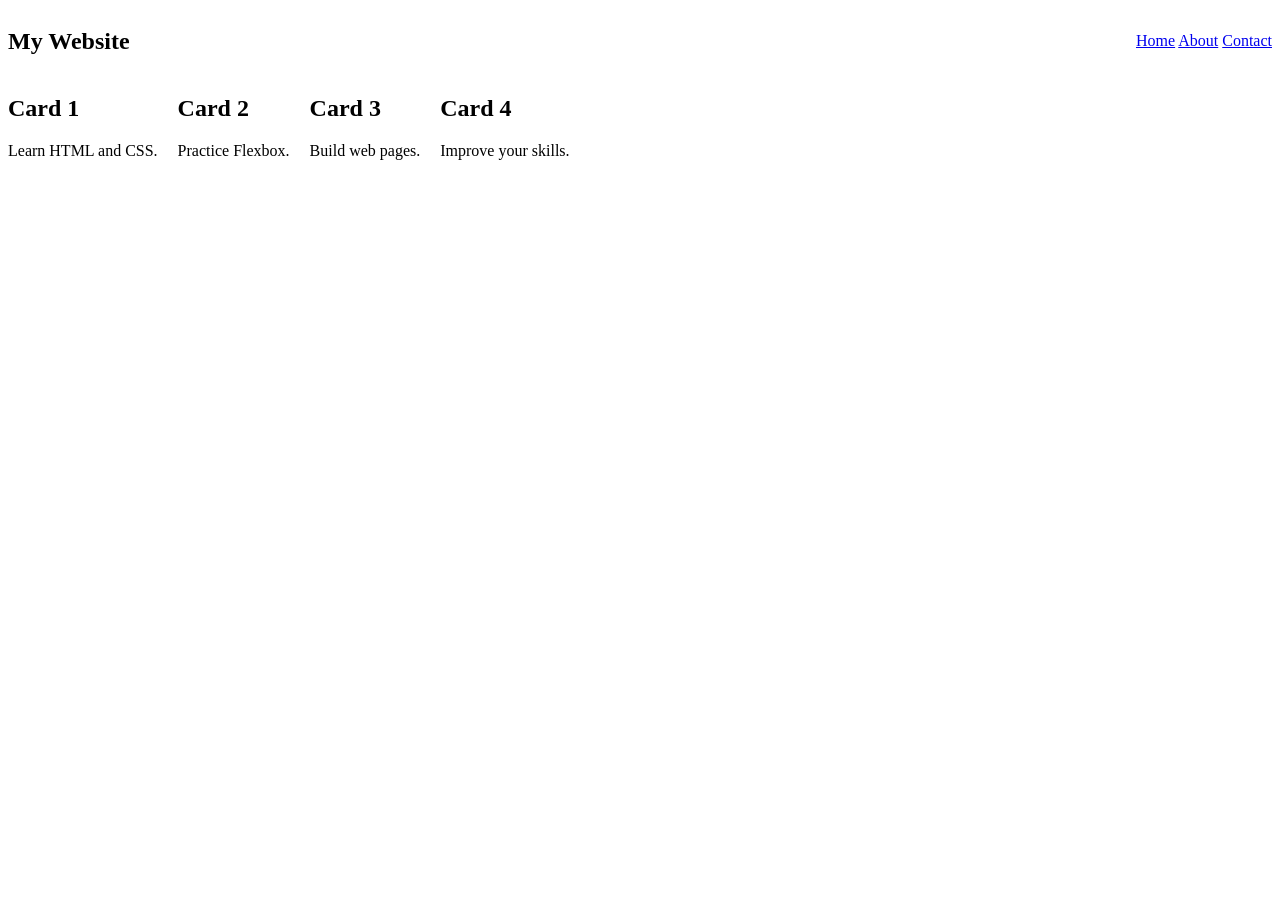
<file: ex00/index.html>
<!DOCTYPE html>
<html lang="en">
	<head>
		<meta charset="UTF-8">
		<meta name="viewport" content="width=device-width , initial-scale=1.0">
		<title> Flexbox Layout</title>
		<link rel="stylesheet" href="style.css">
	</head>
	<body>
		<nav class="nav-container">

    
			<h1>My Website</h1>

    
			<div>
       
				<a href="#">Home</a>
       
				<a href="#">About</a>
       
				<a href="#">Contact</a>
 
			</div>


		</nav>
		<div class="card-container">
			<div class="card">
       
				<h2>Card 1</h2>
       
				<p>Learn HTML and CSS.</p>
 
			</div>

  
			<div class="card">
      
				<h2>Card 2</h2>
     
				<p>Practice Flexbox.</p>
   
			</div>

 
			<div class="card">
        
				<h2>Card 3</h2>

				<p>Build web pages.</p>
 
			</div>

   
			<div class="card">
     
				<h2>Card 4</h2>
      
				<p>Improve your skills.</p>
   
			</div>


		</div>
	</body>
</html>
</file>
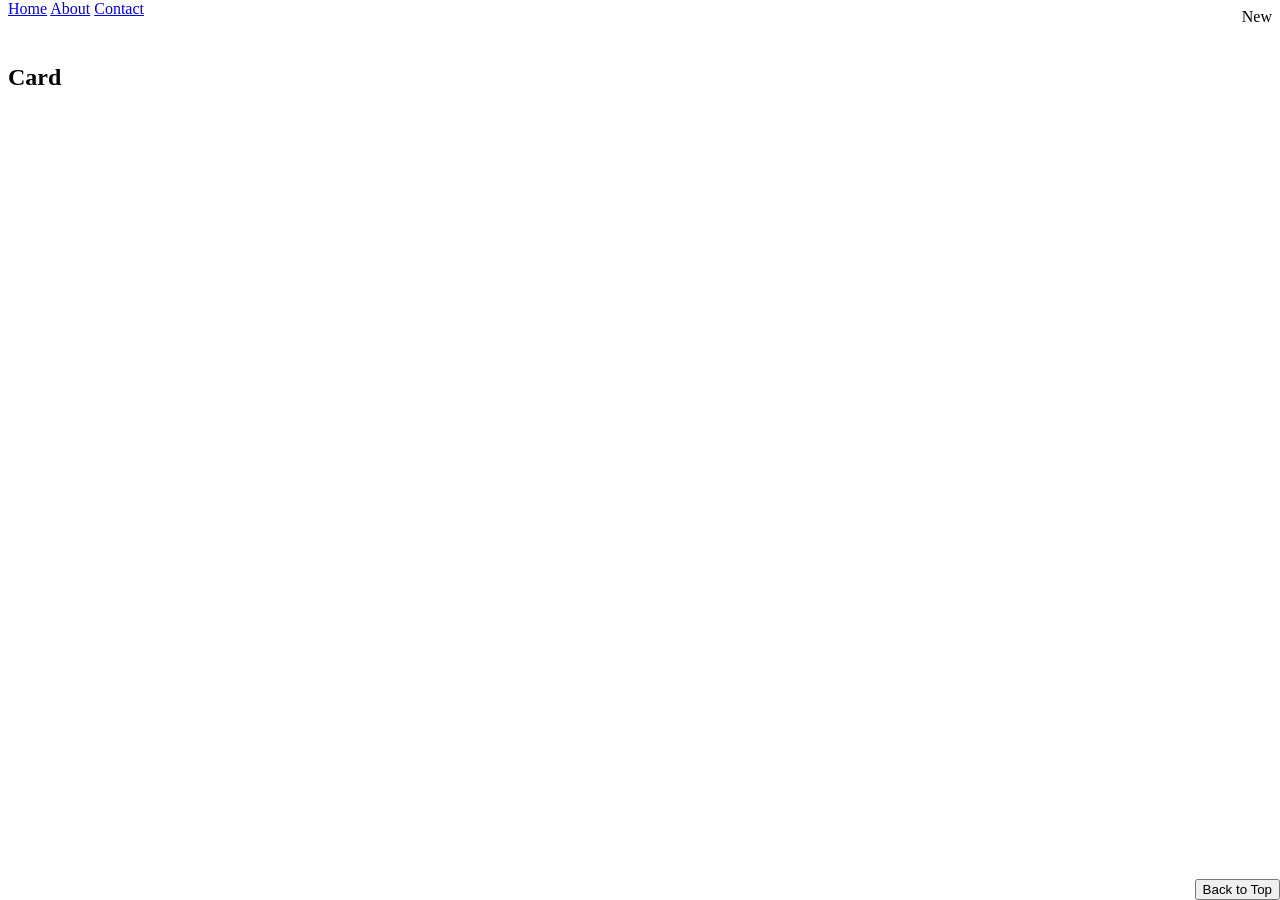
<file: ex01/index.html>
<!DOCTYPE html>
<html lang="en">

	<head>
 
		<meta charset="UTF-8">
   
		<title>Positioning</title>
  
		<link rel="stylesheet" href="style.css">

	</head>

	<body>

  
		<nav>
     
			<a href="#">Home</a>
      
			<a href="#">About</a>
     
			<a href="#">Contact</a>

		</nav>

 
		<div class="card">
      
			<span class="badge">New</span>
			<br>
			<br>
			<h2>Card</h2>
 
		</div>


		<button class="back-to-top">Back to Top</button>


	</body>
</html>
</file>
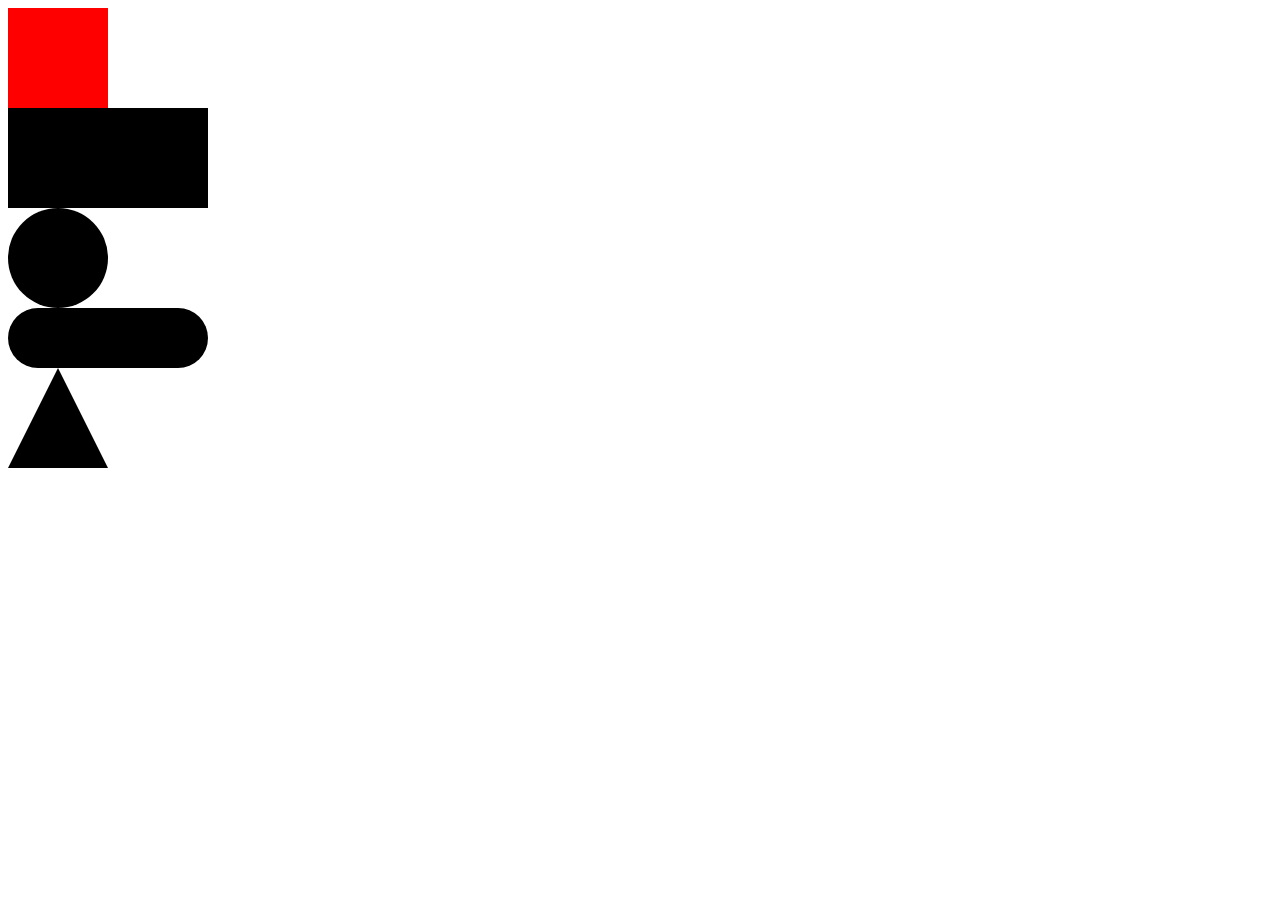
<file: ex02/index.html>
<!DOCTYPE html>
<html>
	<head>
		<meta charset="UTF-8">
		<title> CSS Shapes </title>
		<link rel="stylesheet" href="style.css">
	</head>
	<body>
		
		<div class="square"></div>

 
		<div class="rectangle"></div>


		<div class="circle"></div>


		<div class="pill"></div>


		<div class="triangle"></div>

	</body>
</html>
</file>
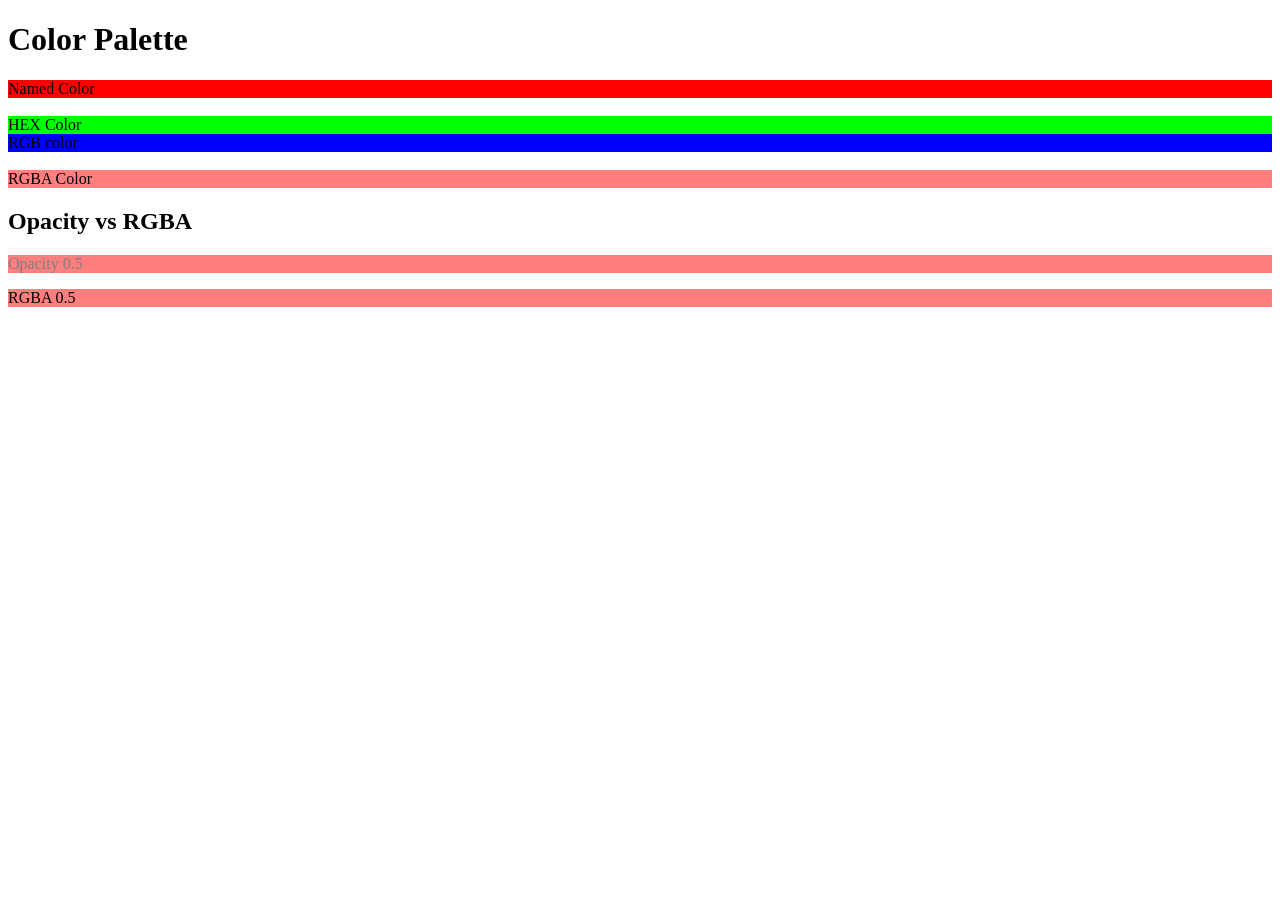
<file: ex03/index.html>
<!DOCTYPE html>
<html lang="en">
	<head>
		<meta charset="UTF-8">
		<title>Colors & Opacity</title>
		<link rel="stylesheet" href="style.css">
	</head>
	<body>
		<h1> Color Palette </h1>
		<div class="named-color">
			Named Color
		</div>
		<br>
		<div class="hex-color">
			HEX Color
		</div>
		<div class="rgb-color">
		     RGB color
		</div>
		<br>
		<div class="rgba-color">
			RGBA Color

		</div>
		<h2>Opacity vs RGBA</h2>
		<div class="opacity-box">
			<p>Opacity 0.5</p>
		</div>
		<div class="rgba-box">
       
			<p>RGBA 0.5</p>
		</div>
	</body>
</html>
</file>
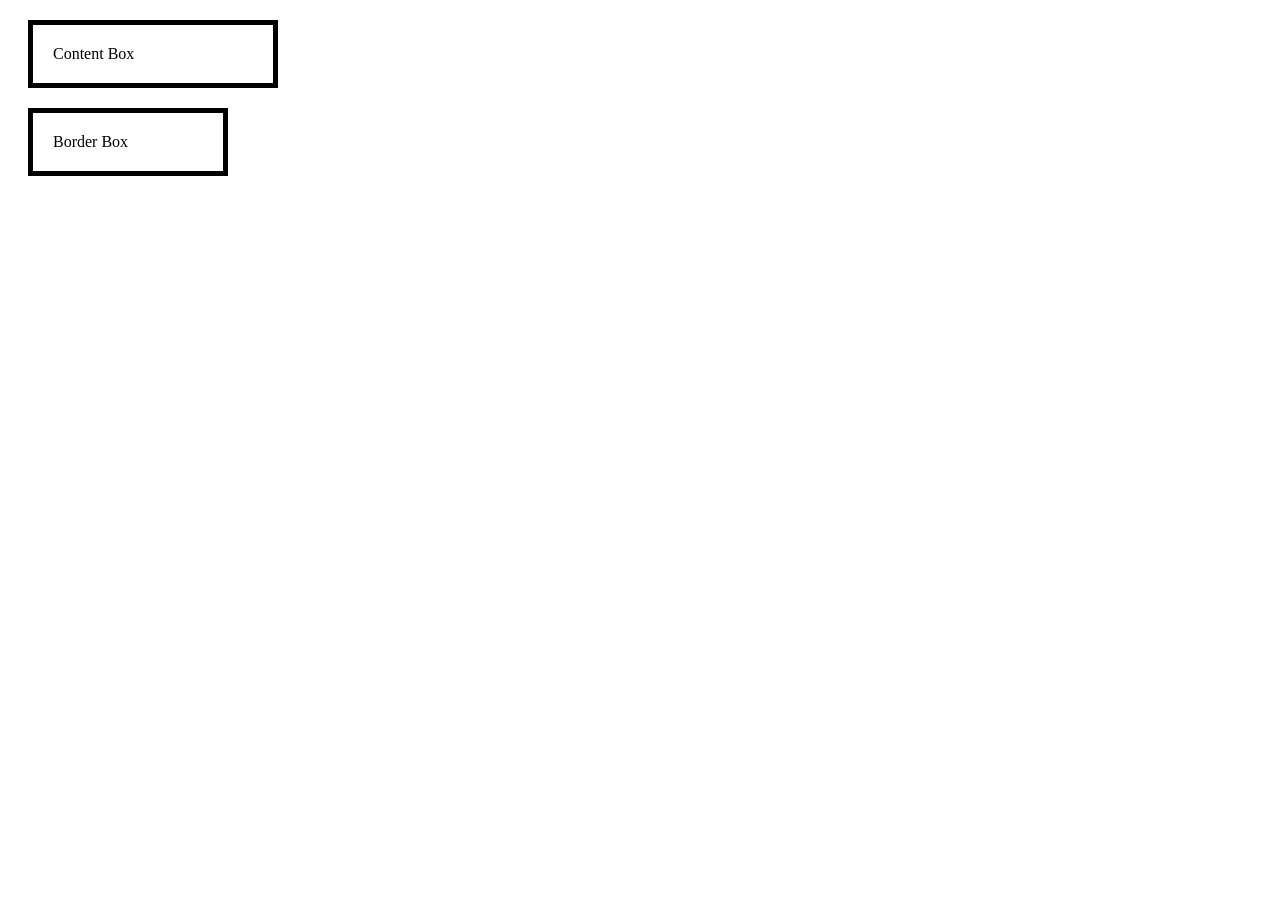
<file: ex04/index.html>
<!DOCTYPE html>
<html lang="en">

	<head>

		<meta charset="UTF-8">

		<title>Box Model</title>
 
		<link rel="stylesheet" href="style.css">
	</head>
	<body>
   
		<div class="content-box">
			Content Box
		</div>
		<div class="border-box">
			Border Box
		</div>

	</body>
</html>
</file>
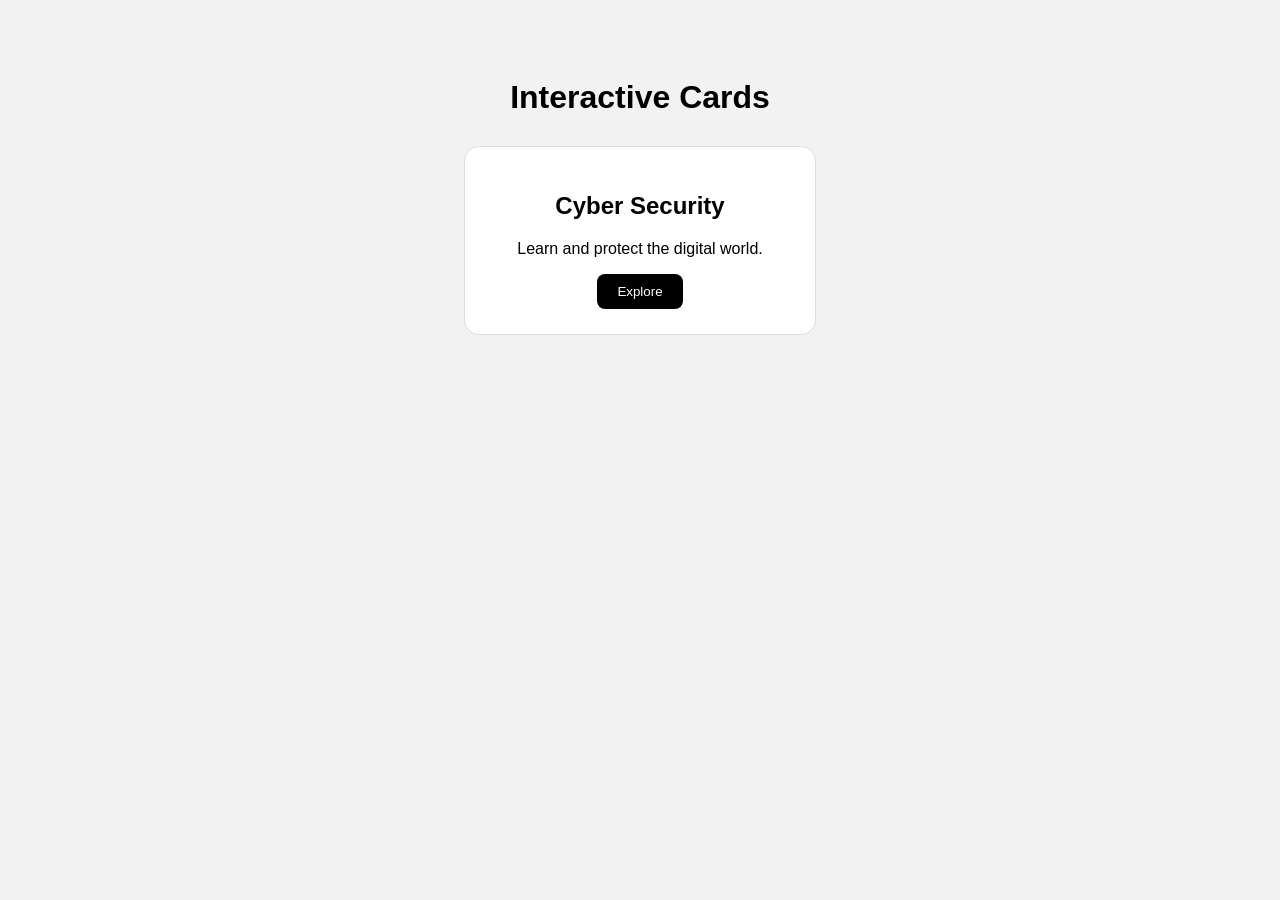
<file: ex06-bonus/index.html>
<!DOCTYPE html>
<html lang="en">
	<head>
		<meta charset="UTF-8">
 
		<meta name="viewport" content="width=device-width, initial-scale=1.0">

		<title>Hover Micro-Interactions</title>
 
		<link rel="stylesheet" href="style.css">

	</head>
	<body>
		<h1>Interactive Cards</h1>
		<div class="card">
			<h2>Cyber Security</h2>
			<p>Learn and protect the digital world.</p>
			<button>Explore</button>
		</div>
	</body>
</html>
</file>
<file: ex00/style.css>
.nav-container{
	display:flex;
	justify-content: space-between;
	align-items: center;
}
.card-container{
	 display:flex;
	 flex-direction: row;
	 flex-wrap: wrap;
	 gap: 20px;
}
</file>
<file: ex01/style.css>
nav {
    position: fixed;
    top: 0;
}

.card {
    position: relative;
}

.badge {
    position: absolute;
    top: 0;
    right: 0;
}

.back-to-top {
    position: fixed;
    bottom: 0;
    right: 0;
}
</file>
<file: ex02/style.css>
.square {
	width: 100px;
	height: 100px;
	background: red;
}
.rectangle {
	width : 200px;
	height: 100px;
	background: black;
}
.circle{
	width: 100px;
	height: 100px;
	background: black;
	border-radius: 50%;
}
.pill{
	  width: 200px;
	  height: 60px;
	  background: black;
	  border-radius: 30px;
}
.triangle {
     	width: 0;
	height: 0;
       	border-left: 50px solid transparent;
     	border-right: 50px solid transparent; 
     	border-bottom: 100px solid black;
}
</file>
<file: ex03/style.css>
.named-color {
    background-color: red;
}

.hex-color {
    background-color: #00ff00;
}

.rgb-color {
    background-color: rgb(0, 0, 255);
}

.rgba-color {
    background-color: rgba(255, 0, 0, 0.5);
}

.opacity-box {
    background-color: red;
    opacity: 0.5;
}

.rgba-box {
    background-color: rgba(255, 0, 0, 0.5);

}
</file>
<file: ex04/style.css>
*,
*::before,
*::after {
    box-sizing: border-box;
}
.content-box {
    box-sizing: content-box;
    width: 200px;
    padding: 20px;
    border: 5px solid black;
    margin: 20px;
}
.border-box {
    box-sizing: border-box;
    width: 200px;
    padding: 20px;
    border: 5px solid black;
    margin: 20px;
}
</file>
<file: ex06-bonus/style.css>
body {
    font-family: Arial, sans-serif;
    text-align: center;
    padding: 50px;
    background-color: #f2f2f2;
}

.card {
    width: 300px;
    margin: 30px auto;
    padding: 25px;
    background-color: white;
    border: 1px solid #ddd;
    border-radius: 15px;
    transition: 0.3s;
}

.card:hover {
    transform: translateY(-8px) scale(1.05);
}

button {
    padding: 10px 20px;
    border: none;
    border-radius: 8px;
    background-color: black;
    color: white;
    cursor: pointer;
    transition: 0.3s;
}

button:hover {
    transform: translateY(-8px) scale(1.05);
}
</file>
